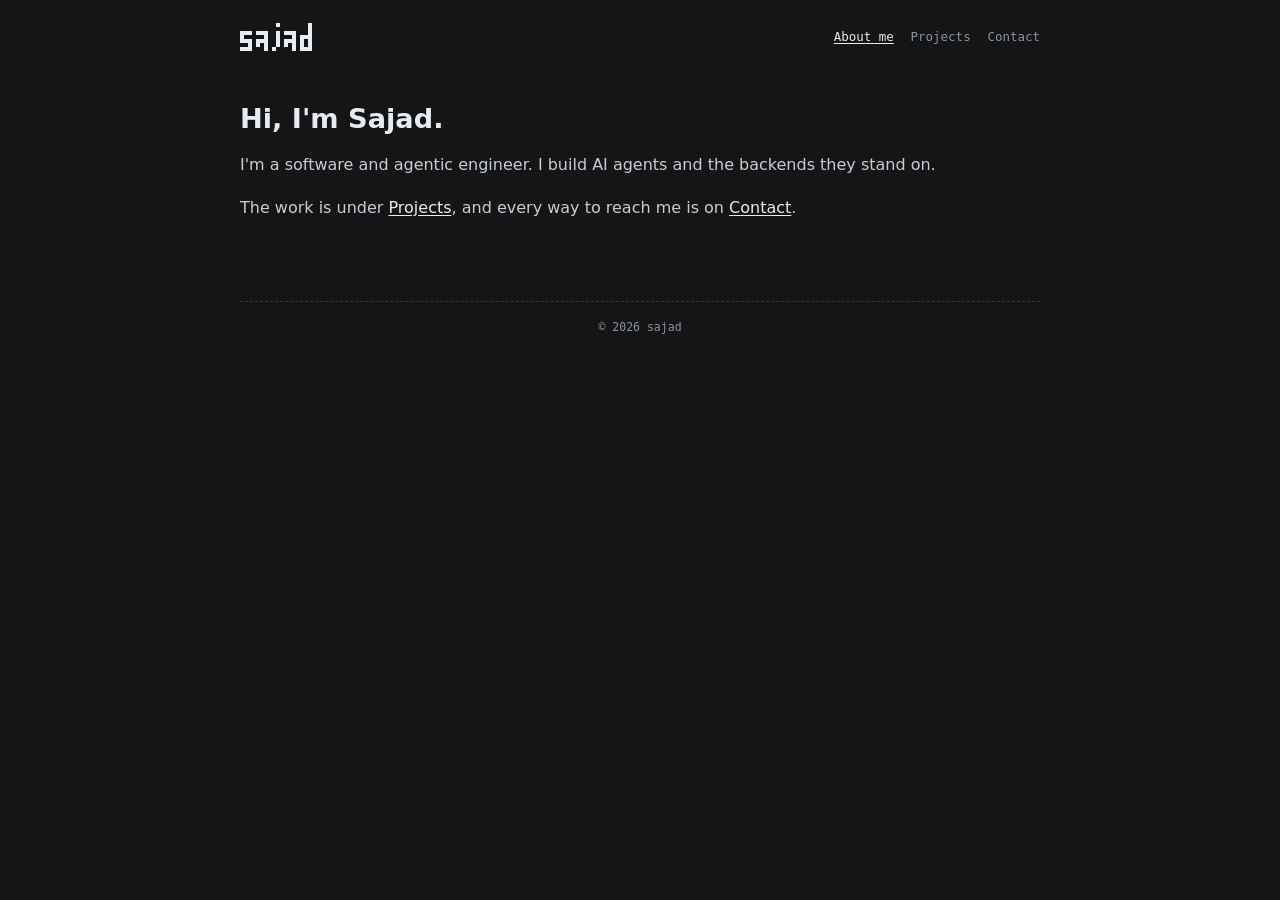
<file: index.html>
<!-- no build step, no frameworks. view source is fine. -->
<!DOCTYPE html>
<html lang="en">
<head>
<meta charset="utf-8">
<meta name="viewport" content="width=device-width, initial-scale=1.0, viewport-fit=cover">
<meta name="color-scheme" content="dark">
<meta name="theme-color" content="#141516">
<title>Sajad · Software &amp; Agentic Engineer</title>
<meta name="description" content="Sajad writes the backends behind AI products. Projects and every way to reach him.">
<meta name="author" content="Abdulla Sajad">
<link rel="canonical" href="https://sajadxdp.github.io/">
<link rel="icon" href="./favicon.svg" type="image/svg+xml">
<link rel="stylesheet" href="./style.css">
<meta property="og:type" content="website">
<meta property="og:site_name" content="Sajad">
<meta property="og:title" content="Sajad · Software &amp; Agentic Engineer">
<meta property="og:description" content="Sajad writes the backends behind AI products. Projects and every way to reach him.">
<meta property="og:image" content="https://sajadxdp.github.io/og.png">
<meta property="og:image:width" content="1200">
<meta property="og:image:height" content="630">
<meta property="og:image:alt" content="Sajad. I write the backends behind AI products.">
<meta name="twitter:card" content="summary_large_image">
</head>
<body>
<a class="skip-link" href="#main">Skip to content</a>

<header>
  <a class="mark" href="./" aria-label="Sajad, home"><svg viewBox="0 0 18 7" width="72" height="28" fill="currentColor" shape-rendering="crispEdges" aria-hidden="true"><rect x="9" y="0" width="1" height="1"/><rect x="17" y="0" width="1" height="1"/><rect x="17" y="1" width="1" height="1"/><rect x="0" y="2" width="3" height="1"/><rect x="4" y="2" width="3" height="1"/><rect x="9" y="2" width="1" height="1"/><rect x="11" y="2" width="3" height="1"/><rect x="17" y="2" width="1" height="1"/><rect x="0" y="3" width="1" height="1"/><rect x="6" y="3" width="1" height="1"/><rect x="9" y="3" width="1" height="1"/><rect x="13" y="3" width="1" height="1"/><rect x="15" y="3" width="3" height="1"/><rect x="0" y="4" width="3" height="1"/><rect x="4" y="4" width="3" height="1"/><rect x="9" y="4" width="1" height="1"/><rect x="11" y="4" width="3" height="1"/><rect x="15" y="4" width="1" height="1"/><rect x="17" y="4" width="1" height="1"/><rect x="2" y="5" width="1" height="1"/><rect x="4" y="5" width="1" height="1"/><rect x="6" y="5" width="1" height="1"/><rect x="9" y="5" width="1" height="1"/><rect x="11" y="5" width="1" height="1"/><rect x="13" y="5" width="1" height="1"/><rect x="15" y="5" width="1" height="1"/><rect x="17" y="5" width="1" height="1"/><rect x="0" y="6" width="3" height="1"/><rect x="6" y="6" width="1" height="1"/><rect x="8" y="6" width="1" height="1"/><rect x="13" y="6" width="1" height="1"/><rect x="15" y="6" width="3" height="1"/></svg></a>
  <nav aria-label="Primary">
    <a href="./">About me</a>
    <a href="./projects.html">Projects</a>
    <a href="./contact.html">Contact</a>
  </nav>
</header>

<main id="main" tabindex="-1">
<h1>Hi, I'm Sajad.</h1>

<p>I'm a software and agentic engineer. I build AI agents and the backends they stand on.</p>

<p>The work is under <a href="./projects.html">Projects</a>, and every way to reach me is on <a href="./contact.html">Contact</a>.</p>
</main>

<footer>
  <p>&copy; <span id="year">2026</span> sajad</p>
</footer>

<script src="./script.js" defer></script>
</body>
</html>
</file>
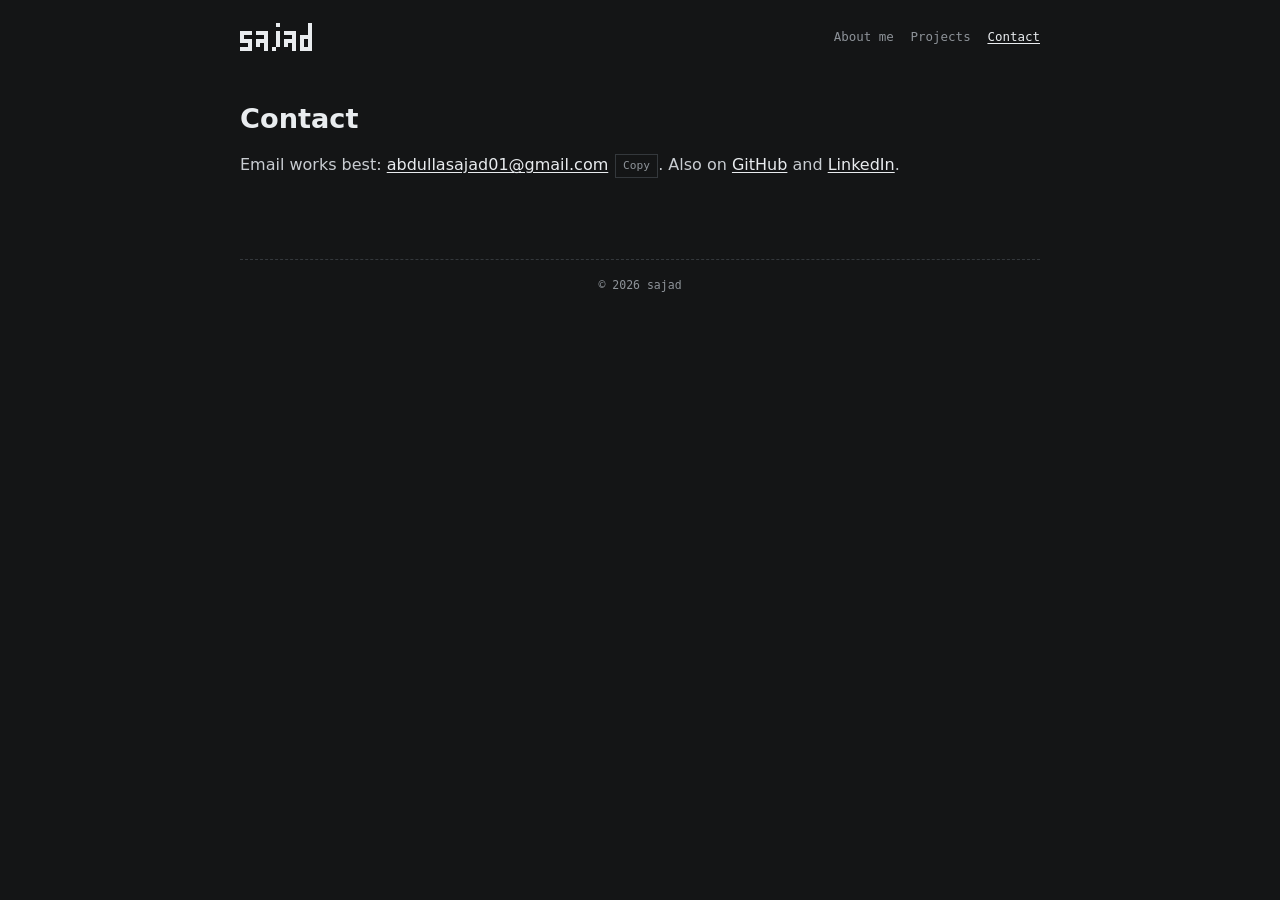
<file: contact.html>
<!-- no build step, no frameworks. view source is fine. -->
<!DOCTYPE html>
<html lang="en">
<head>
<meta charset="utf-8">
<meta name="viewport" content="width=device-width, initial-scale=1.0, viewport-fit=cover">
<meta name="color-scheme" content="dark">
<meta name="theme-color" content="#141516">
<title>Contact · Sajad</title>
<meta name="description" content="How to reach Sajad. Email works best; GitHub and LinkedIn also fine.">
<meta name="author" content="Abdulla Sajad">
<link rel="canonical" href="https://sajadxdp.github.io/contact.html">
<link rel="icon" href="./favicon.svg" type="image/svg+xml">
<link rel="stylesheet" href="./style.css">
<meta property="og:type" content="website">
<meta property="og:site_name" content="Sajad">
<meta property="og:title" content="Contact · Sajad">
<meta property="og:description" content="How to reach Sajad. Email works best; GitHub and LinkedIn also fine.">
<meta property="og:image" content="https://sajadxdp.github.io/og.png">
<meta property="og:image:width" content="1200">
<meta property="og:image:height" content="630">
<meta property="og:image:alt" content="Sajad. I write the backends behind AI products.">
<meta name="twitter:card" content="summary_large_image">
</head>
<body>
<a class="skip-link" href="#main">Skip to content</a>

<header>
  <a class="mark" href="./" aria-label="Sajad, home"><svg viewBox="0 0 18 7" width="72" height="28" fill="currentColor" shape-rendering="crispEdges" aria-hidden="true"><rect x="9" y="0" width="1" height="1"/><rect x="17" y="0" width="1" height="1"/><rect x="17" y="1" width="1" height="1"/><rect x="0" y="2" width="3" height="1"/><rect x="4" y="2" width="3" height="1"/><rect x="9" y="2" width="1" height="1"/><rect x="11" y="2" width="3" height="1"/><rect x="17" y="2" width="1" height="1"/><rect x="0" y="3" width="1" height="1"/><rect x="6" y="3" width="1" height="1"/><rect x="9" y="3" width="1" height="1"/><rect x="13" y="3" width="1" height="1"/><rect x="15" y="3" width="3" height="1"/><rect x="0" y="4" width="3" height="1"/><rect x="4" y="4" width="3" height="1"/><rect x="9" y="4" width="1" height="1"/><rect x="11" y="4" width="3" height="1"/><rect x="15" y="4" width="1" height="1"/><rect x="17" y="4" width="1" height="1"/><rect x="2" y="5" width="1" height="1"/><rect x="4" y="5" width="1" height="1"/><rect x="6" y="5" width="1" height="1"/><rect x="9" y="5" width="1" height="1"/><rect x="11" y="5" width="1" height="1"/><rect x="13" y="5" width="1" height="1"/><rect x="15" y="5" width="1" height="1"/><rect x="17" y="5" width="1" height="1"/><rect x="0" y="6" width="3" height="1"/><rect x="6" y="6" width="1" height="1"/><rect x="8" y="6" width="1" height="1"/><rect x="13" y="6" width="1" height="1"/><rect x="15" y="6" width="3" height="1"/></svg></a>
  <nav aria-label="Primary">
    <a href="./">About me</a>
    <a href="./projects.html">Projects</a>
    <a href="./contact.html">Contact</a>
  </nav>
</header>

<main id="main" tabindex="-1">
<h1>Contact</h1>

<p>Email works best: <a href="mailto:abdullasajad01@gmail.com">abdullasajad01@gmail.com</a>. Also on <a href="https://github.com/sajadxdp">GitHub</a> and <a href="https://www.linkedin.com/in/abdullasajad">LinkedIn</a>.</p>
</main>

<footer>
  <p>&copy; <span id="year">2026</span> sajad</p>
</footer>

<script src="./script.js" defer></script>
</body>
</html>
</file>
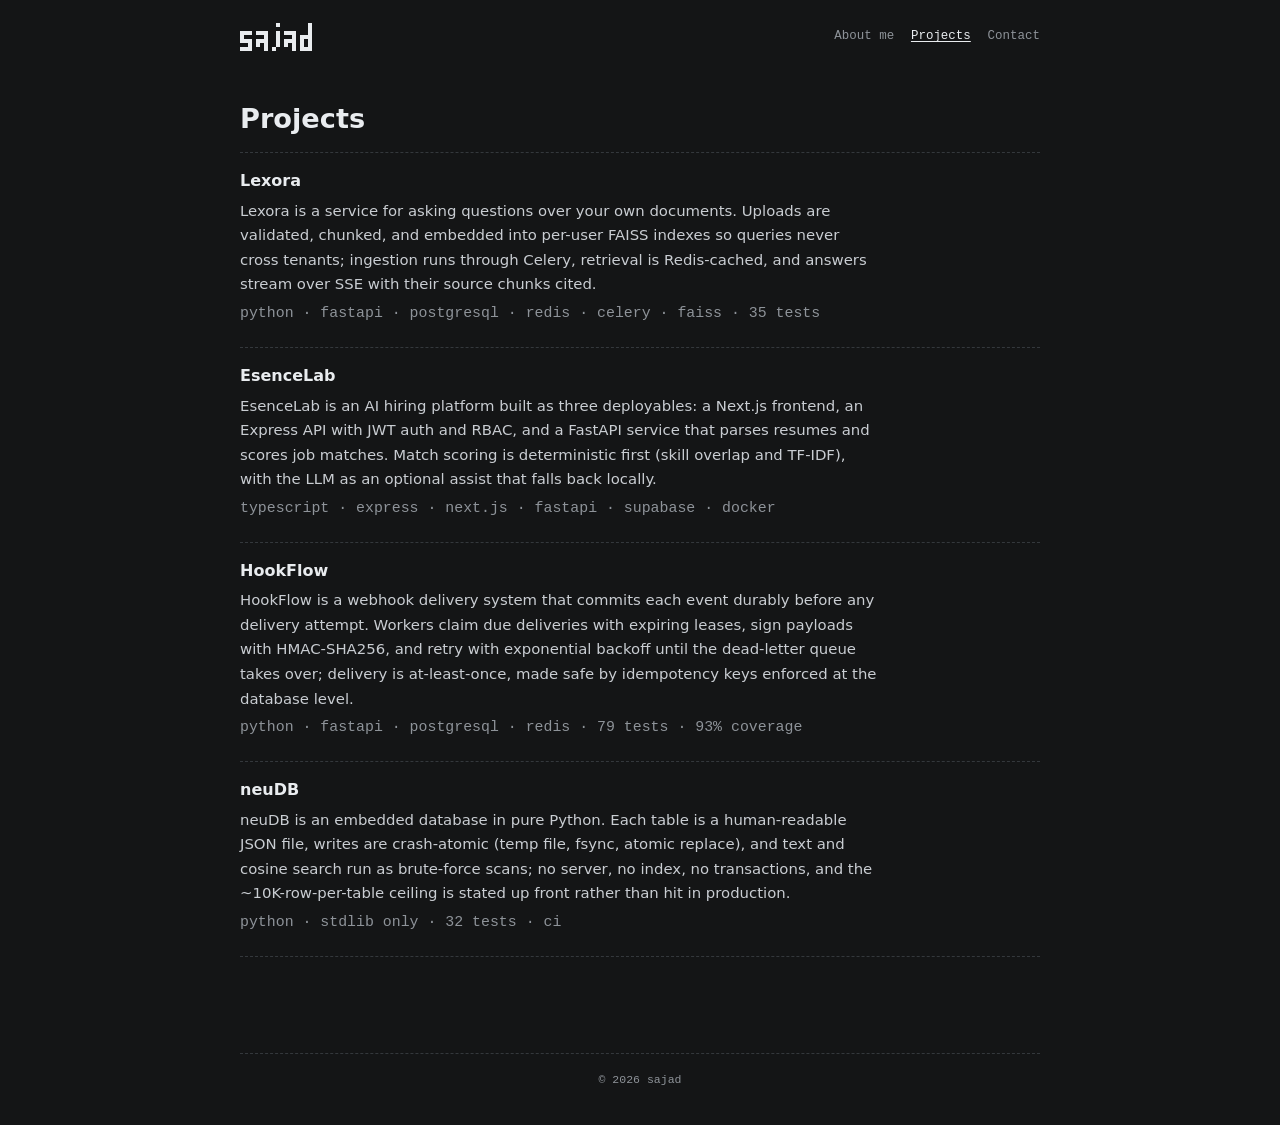
<file: projects.html>
<!-- no build step, no frameworks. view source is fine. -->
<!DOCTYPE html>
<html lang="en">
<head>
<meta charset="utf-8">
<meta name="viewport" content="width=device-width, initial-scale=1.0, viewport-fit=cover">
<meta name="color-scheme" content="dark">
<meta name="theme-color" content="#141516">
<title>Projects · Sajad</title>
<meta name="description" content="Projects: Lexora, EsenceLab, HookFlow, neuDB. Backend systems and applied AI.">
<meta name="author" content="Abdulla Sajad">
<link rel="canonical" href="https://sajadxdp.github.io/projects.html">
<link rel="icon" href="./favicon.svg" type="image/svg+xml">
<link rel="stylesheet" href="./style.css">
<meta property="og:type" content="website">
<meta property="og:site_name" content="Sajad">
<meta property="og:title" content="Projects · Sajad">
<meta property="og:description" content="Projects: Lexora, EsenceLab, HookFlow, neuDB. Backend systems and applied AI.">
<meta property="og:image" content="https://sajadxdp.github.io/og.png">
<meta property="og:image:width" content="1200">
<meta property="og:image:height" content="630">
<meta property="og:image:alt" content="Sajad. I write the backends behind AI products.">
<meta name="twitter:card" content="summary_large_image">
</head>
<body>
<a class="skip-link" href="#main">Skip to content</a>

<header>
  <a class="mark" href="./" aria-label="Sajad, home"><svg viewBox="0 0 18 7" width="72" height="28" fill="currentColor" shape-rendering="crispEdges" aria-hidden="true"><rect x="9" y="0" width="1" height="1"/><rect x="17" y="0" width="1" height="1"/><rect x="17" y="1" width="1" height="1"/><rect x="0" y="2" width="3" height="1"/><rect x="4" y="2" width="3" height="1"/><rect x="9" y="2" width="1" height="1"/><rect x="11" y="2" width="3" height="1"/><rect x="17" y="2" width="1" height="1"/><rect x="0" y="3" width="1" height="1"/><rect x="6" y="3" width="1" height="1"/><rect x="9" y="3" width="1" height="1"/><rect x="13" y="3" width="1" height="1"/><rect x="15" y="3" width="3" height="1"/><rect x="0" y="4" width="3" height="1"/><rect x="4" y="4" width="3" height="1"/><rect x="9" y="4" width="1" height="1"/><rect x="11" y="4" width="3" height="1"/><rect x="15" y="4" width="1" height="1"/><rect x="17" y="4" width="1" height="1"/><rect x="2" y="5" width="1" height="1"/><rect x="4" y="5" width="1" height="1"/><rect x="6" y="5" width="1" height="1"/><rect x="9" y="5" width="1" height="1"/><rect x="11" y="5" width="1" height="1"/><rect x="13" y="5" width="1" height="1"/><rect x="15" y="5" width="1" height="1"/><rect x="17" y="5" width="1" height="1"/><rect x="0" y="6" width="3" height="1"/><rect x="6" y="6" width="1" height="1"/><rect x="8" y="6" width="1" height="1"/><rect x="13" y="6" width="1" height="1"/><rect x="15" y="6" width="3" height="1"/></svg></a>
  <nav aria-label="Primary">
    <a href="./">About me</a>
    <a href="./projects.html">Projects</a>
    <a href="./contact.html">Contact</a>
  </nav>
</header>

<main id="main" tabindex="-1">
<h1>Projects</h1>

<ul class="rows">
  <li class="row">
    <a class="row-title" href="https://github.com/sajadxdp/lexora-ai">Lexora</a>
    <p>Lexora is a service for asking questions over your own documents. Uploads are validated, chunked, and embedded into per-user FAISS indexes so queries never cross tenants; ingestion runs through Celery, retrieval is Redis-cached, and answers stream over SSE with their source chunks cited.</p>
    <p class="links-line">python&nbsp;· fastapi&nbsp;· postgresql&nbsp;· redis&nbsp;· celery&nbsp;· faiss&nbsp;· 35 tests</p>
  </li>
  <li class="row">
    <a class="row-title" href="https://github.com/sajadxdp/esencelab">EsenceLab</a>
    <p>EsenceLab is an AI hiring platform built as three deployables: a Next.js frontend, an Express API with JWT auth and RBAC, and a FastAPI service that parses resumes and scores job matches. Match scoring is deterministic first (skill overlap and TF-IDF), with the LLM as an optional assist that falls back locally.</p>
    <p class="links-line">typescript&nbsp;· express&nbsp;· next.js&nbsp;· fastapi&nbsp;· supabase&nbsp;· docker</p>
  </li>
  <li class="row">
    <a class="row-title" href="https://github.com/sajadxdp/hookflow">HookFlow</a>
    <p>HookFlow is a webhook delivery system that commits each event durably before any delivery attempt. Workers claim due deliveries with expiring leases, sign payloads with HMAC-SHA256, and retry with exponential backoff until the dead-letter queue takes over; delivery is at-least-once, made safe by idempotency keys enforced at the database level.</p>
    <p class="links-line">python&nbsp;· fastapi&nbsp;· postgresql&nbsp;· redis&nbsp;· 79 tests&nbsp;· 93% coverage</p>
  </li>
  <li class="row">
    <a class="row-title" href="https://github.com/sajadxdp/neudb">neuDB</a>
    <p>neuDB is an embedded database in pure Python. Each table is a human-readable JSON file, writes are crash-atomic (temp file, fsync, atomic replace), and text and cosine search run as brute-force scans; no server, no index, no transactions, and the ~10K-row-per-table ceiling is stated up front rather than hit in production.</p>
    <p class="links-line">python&nbsp;· stdlib only&nbsp;· 32 tests&nbsp;· ci</p>
  </li>
</ul>
</main>

<footer>
  <p>&copy; <span id="year">2026</span> sajad</p>
</footer>

<script src="./script.js" defer></script>
</body>
</html>
</file>
<file: style.css>
/* sajadxdp.github.io - edition 9, "about-first", dark minimal.
   Bear-structured (pattern only): one centered document column,
   flat title rows, dashed rules. The landing IS the About page;
   Projects and Contact are the options. Dark only: no toggle, no
   light room, no theme storage. Tokens only, system fonts only,
   no frameworks, no build step, zero animations. */

:root {
  --bg: #141516;
  --text: #c9cdd2;
  --bright: #e9ecef;
  --muted: #8e9399;
  --accent: #e0855a;
  --border: #232629;
  --border-strong: #34383c;
  --sans: system-ui, -apple-system, 'Segoe UI', Roboto, 'Helvetica Neue', Arial, sans-serif;
  --mono: ui-monospace, 'SF Mono', 'Cascadia Mono', Menlo, Consolas, monospace;
  --read: 40rem;
  --gutter: clamp(1rem, 4vw, 1.4rem);
}

* { box-sizing: border-box; }

html { color-scheme: dark; }

body {
  margin: 0;
  background: var(--bg);
  color: var(--text);
  font: 400 1rem/1.65 var(--sans);
  -webkit-text-size-adjust: 100%;
  padding-inline: max(var(--gutter), env(safe-area-inset-left)) max(var(--gutter), env(safe-area-inset-right));
}

::selection { background: var(--accent); color: var(--bg); }

a {
  color: var(--bright);
  text-decoration: none;
  overflow-wrap: anywhere;
}

a:hover { color: var(--accent); }

/* inline links grow to a 24px+ touch target with no visual change
   (vertical padding does not expand the line box) */
main a { padding: .25em 0; }

/* body-text links are underlined: color alone is not a link cue
   (WCAG 1.4.1). Row titles keep their bold weight as the cue. */
main p a {
  text-decoration: underline;
  text-underline-offset: 2px;
}

:focus-visible {
  outline: 2px solid var(--accent);
  outline-offset: 2px;
}

.visually-hidden {
  position: absolute;
  width: 1px;
  height: 1px;
  margin: -1px;
  padding: 0;
  overflow: hidden;
  clip: rect(0 0 0 0);
  white-space: nowrap;
  border: 0;
}

.skip-link { position: absolute; left: -9999px; }

.skip-link:focus {
  position: fixed;
  top: .8rem;
  left: .8rem;
  z-index: 10;
  background: var(--bright);
  color: var(--bg);
  padding: .5em .9em;
  text-decoration: none;
}

/* ---- header ---- */

header {
  max-width: 50rem;
  margin: 0 auto;
  padding-top: max(1.4rem, env(safe-area-inset-top));
  display: flex;
  flex-wrap: wrap;
  align-items: center;
  gap: .4rem 1.2rem;
}

.mark {
  display: inline-flex;
  color: var(--bright);
  flex: none;
}

.mark svg { display: block; }

a.mark:hover { color: var(--accent); }

header nav[aria-label="Primary"] {
  display: flex;
  flex-wrap: wrap;
  gap: .2rem 1.05rem;
  margin-left: auto;
  font: 400 .78rem/1.7 var(--mono);
}

nav[aria-label="Primary"] a { color: var(--muted); padding: .3em 0; }

nav[aria-label="Primary"] a[aria-current="page"] {
  text-decoration: underline;
  text-underline-offset: 2px;
}

nav[aria-label="Primary"] a:hover,
nav[aria-label="Primary"] a[aria-current="page"] { color: var(--bright); }

/* ---- page chassis ---- */

main {
  max-width: 50rem;
  margin: 0 auto;
  padding: 3.2rem 0 max(4rem, env(safe-area-inset-bottom));
}

h1 {
  color: var(--bright);
  font-weight: 600;
  font-size: clamp(1.5rem, 1.25rem + 1.2vw, 1.7rem);
  line-height: 1.25;
  margin: 0 0 1rem;
}

h2 {
  color: var(--bright);
  font-weight: 600;
  font-size: 1rem;
  margin: 2.2rem 0 .6rem;
}

p, ul, ol { margin: 0 0 1rem; }

li { margin-bottom: .3rem; }

strong { color: var(--bright); font-weight: 600; }

/* ---- flat title rows (the one list component, every page) ---- */

ul.rows {
  list-style: none;
  margin: 0 0 2rem;
  padding: 0;
  border-bottom: 1px dashed var(--border-strong);
}

.row {
  border-top: 1px dashed var(--border-strong);
  padding: .95rem 0 1rem;
}

.row-title {
  color: var(--bright);
  font-weight: 600;
}

.row-title:hover { color: var(--accent); }

.row p {
  margin: .25rem 0 0;
  font-size: .93rem;
  max-width: var(--read);
}

/* ---- project meta line ---- */

.links-line {
  font: 400 .78rem/1.7 var(--mono);
  color: var(--muted);
  margin: .35rem 0 0;
}

/* ---- copy email ---- */

.copy-btn {
  font: 400 .7rem/1 var(--mono);
  color: var(--muted);
  background: transparent;
  border: 1px solid var(--border-strong);
  padding: .5em .65em;
  margin-left: .4rem;
  cursor: pointer;
  vertical-align: middle;
}

.copy-btn:hover,
.copy-btn.is-done {
  color: var(--accent);
  border-color: var(--accent);
}

/* ---- footer ---- */

footer {
  max-width: 50rem;
  margin: 0 auto;
  padding: 1rem 0 2.2rem;
  border-top: 1px dashed var(--border-strong);
  font: 400 .72rem/1.7 var(--mono);
  color: var(--muted);
  text-align: center;
}

footer p { margin: 0; }

/* ---- motion, small screens ---- */

@media (prefers-reduced-motion: reduce) {
  * { transition: none !important; }
}

@media (max-width: 539px) {
  main { padding-top: 2.2rem; }
  header { padding-top: max(1.1rem, env(safe-area-inset-top)); }
  nav[aria-label="Primary"] {
    font-size: .72rem;
    gap: .15rem .8rem;
  }
}

/* ---- print: paper and save-as-pdf get ink, not the dark room ---- */

@media print {
  :root { color-scheme: light; }
  body { background: #fff; color: #111; }
  a, h1, h2, strong, .row-title, .mark,
  nav[aria-label="Primary"] a, .links-line, footer { color: inherit; }
  a { text-decoration: underline; text-underline-offset: 2px; }
  .skip-link, .copy-btn { display: none; }
}
</file>
